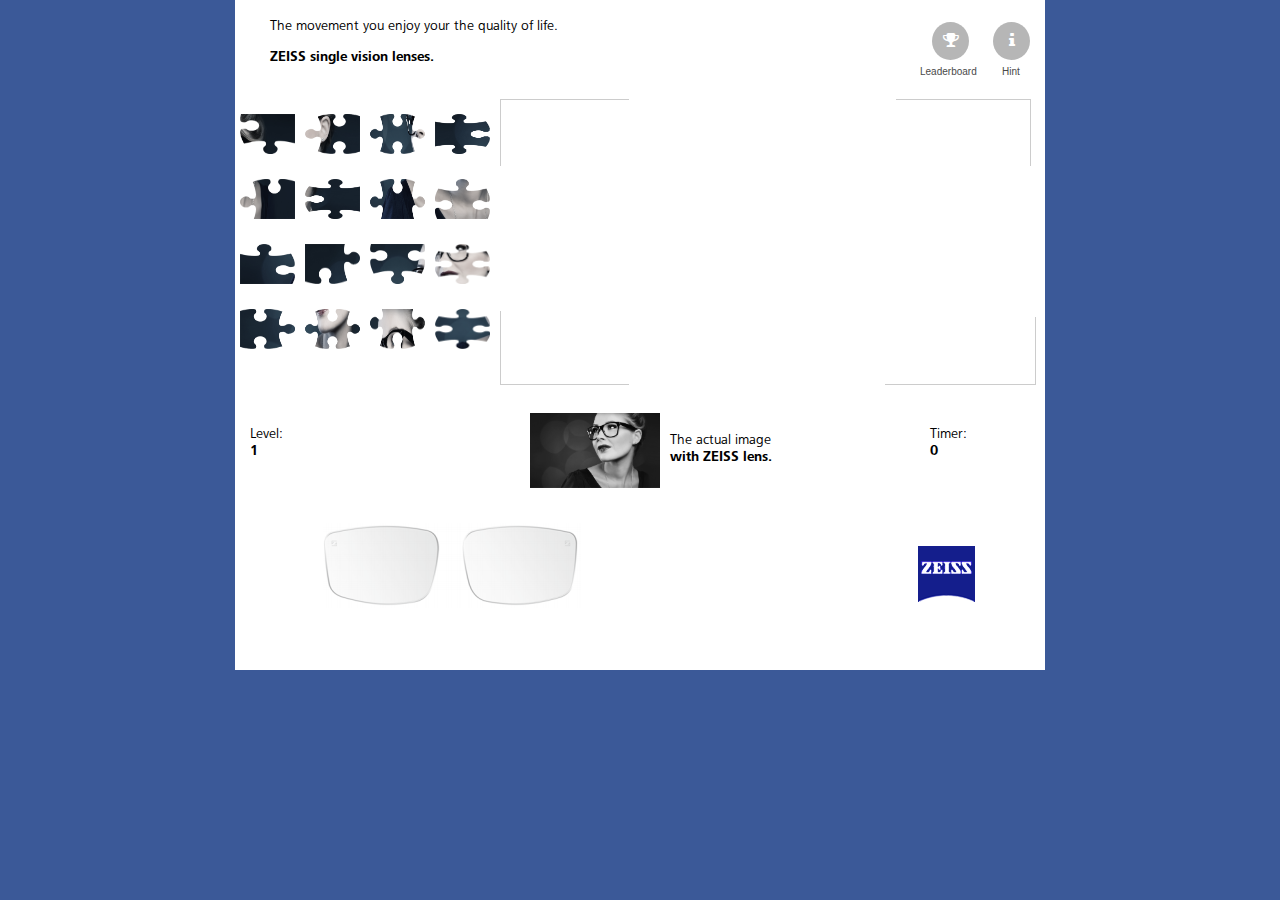
<file: assets/index.html>
<!DOCTYPE html PUBLIC "-//W3C//DTD XHTML 1.0 Transitional//EN" "http://www.w3.org/TR/xhtml1/DTD/xhtml1-transitional.dtd">
<html xmlns="http://www.w3.org/1999/xhtml">

<head>
    <title>Zeiss Puzzle</title>
    <link href="css/main.css" type="text/css" rel="stylesheet">
    <link href="css/animate.css" type="text/css" rel="stylesheet">
    <link href="css/puzzle.css" type="text/css" rel="stylesheet">
    <link href="css/font-awesome.min.css" type="text/css" rel="stylesheet">

    <script src="js/jquery-1.8.3.js"></script>
    <script src="js/jquery-ui-1.9.2.min.js"></script>
    <script src="js/main.js"></script>
    <script src="js/wow.min.js"></script>
</head>

<body>
    <div class="container">
        <div class="header">
            <div class="col-1">
                <p class="wow fadeInLeftBig">
                    The movement you enjoy your the quality of life.
                </p>
                <p class="wow fadeInLeftBig" data-wow-delay="0.2s"><strong>
                ZEISS single vision lenses.
            </strong>
                </p>
            </div>
            <div class="col-2">
                <a class="button wow fadeInRightBig" data-wow-delay="0.4s"><i class="fa fa-trophy"></i></a>
                
                <a class="button wow fadeInRightBig" data-wow-delay="0.5s" onclick="hint()"><i class="fa fa-info"></i></a>
                <span class="forbutton wow fadeInRight" data-wow-delay="0.7s">Leaderboard</span><span class="forbutton forbutton2 wow fadeInRight" data-wow-delay="0.7s">Hint</span>
            </div>
        </div>

        <div class="puzzle-body">
            <div class="puzzle">
                <!--<img src="img/puzzle.png">-->
                <div id="container">
                    <div class="dropbox"></div>
                    <button class="try-again" onclick="tryagain()">// Try Again</button>
                    <button class="nextlevel" onclick="nextlevel()">// Next Level</button>
                    <div id="gamebody">
                        <div class="dropbox">
                            <img src="img/puzzle.png" />
                        </div>
                        <div class="drags">
                            <img src="images/image1.png" class="drag drag5 wow zoomIn" data-wow-delay="0.1s" />
                            <img src="images/image2.png" class="drag drag6 wow zoomIn" data-wow-delay="0.2s" />
                            <img src="images/image3.png" class="drag drag1 wow zoomIn" data-wow-delay="0.3s" />
                            <img src="images/image4.png" class="drag drag2 wow zoomIn" data-wow-delay="0.4s"/>
                            <img src="images/image5.png" class="drag drag3 wow zoomIn" data-wow-delay="0.5s"/>
                            <img src="images/image6.png" class="drag drag16 wow zoomIn" data-wow-delay="0.6s"/>
                            <img src="images/image7.png" class="drag drag15 wow zoomIn" data-wow-delay="0.7s"/>
                            <img src="images/image8.png" class="drag drag14 wow zoomIn" data-wow-delay="0.8s"/>
                            <img src="images/image9.png" class="drag drag4 wow zoomIn" data-wow-delay="0.9s"/>
                            <img src="images/image10.png" class="drag drag7 wow zoomIn" data-wow-delay="1s"/>
                            <img src="images/image11.png" class="drag drag8 wow zoomIn" data-wow-delay="1.1s"/>
                            <img src="images/image12.png" class="drag drag11 wow zoomIn" data-wow-delay="1.2s"/>
                            <img src="images/image13.png" class="drag drag10 wow zoomIn" data-wow-delay="1.3s"/>
                            <img src="images/image14.png" class="drag drag13 wow zoomIn" data-wow-delay="1.4s"/>
                            <img src="images/image15.png" class="drag drag9 wow zoomIn" data-wow-delay="1.5s"/>
                            <img src="images/image16.png" class="drag drag12 wow zoomIn" data-wow-delay="1.6s"/>

                        </div>
                        <div class="drops drop1 wow fadeIn" data-wow-delay="1.1s">
                        </div>
                        <div class="drops drop2">
                        </div>
                        <div class="drops drop3">
                        </div>
                        <div class="drops drop4 wow fadeIn" data-wow-delay="1.1s">
                        </div>
                        <div class="drops drop5">
                        </div>
                        <div class="drops drop6">
                        </div>
                        <div class="drops drop7">
                        </div>
                        <div class="drops drop8">
                        </div>
                        <div class="drops drop9">
                        </div>
                        <div class="drops drop10">
                        </div>
                        <div class="drops drop11">
                        </div>
                        <div class="drops drop12">
                        </div>
                        <div class="drops drop13 wow fadeIn" data-wow-delay="1.1s" >
                        </div>
                        <div class="drops drop14">
                        </div>
                        <div class="drops drop15">
                        </div>
                        <div class="drops drop16 wow fadeIn" data-wow-delay="1.1s">
                        </div>
                    </div>
                </div>

            </div>
            <div class="play-btn" style="display:none;">
                <p>// play again
                    <br>// next level</p>
            </div>
        </div>

        <div class="footer">
            <div class="col col1">
                <p class="wow fadeInLeft " data-wow-delay="1.2s">Level:
                    <br>
                    <strong id="level">1</strong>
                </p>
            </div>
            <div class="col col2">
                <img src="img/puzzle.png" class="puzzle new wow zoomInDown" data-wow-delay="1.4s" data-wow-duration="2s">
                <p  class="wow fadeInLeft " data-wow-delay="1.4s">The actual image
                    <br>
                    <strong>with ZEISS lens.</strong>
                </p>
            </div>
            <div class="col col3"  >
                <p class="wow fadeInRight " data-wow-delay="1.8s">Timer:
                    <br>
                    <strong id="clock">0</strong>
                </p>
            </div>
            <div class="lenses">
                <img src="img/lense.png" class="wow flipInY" data-wow-delay="1.2s" >
            </div>
            <div class="logo">
                <img src="img/logo.png" class="wow fadeInRight" data-wow-delay="1.4s">
            </div>
        </div>
    </div>
</body>

</html>
</file>
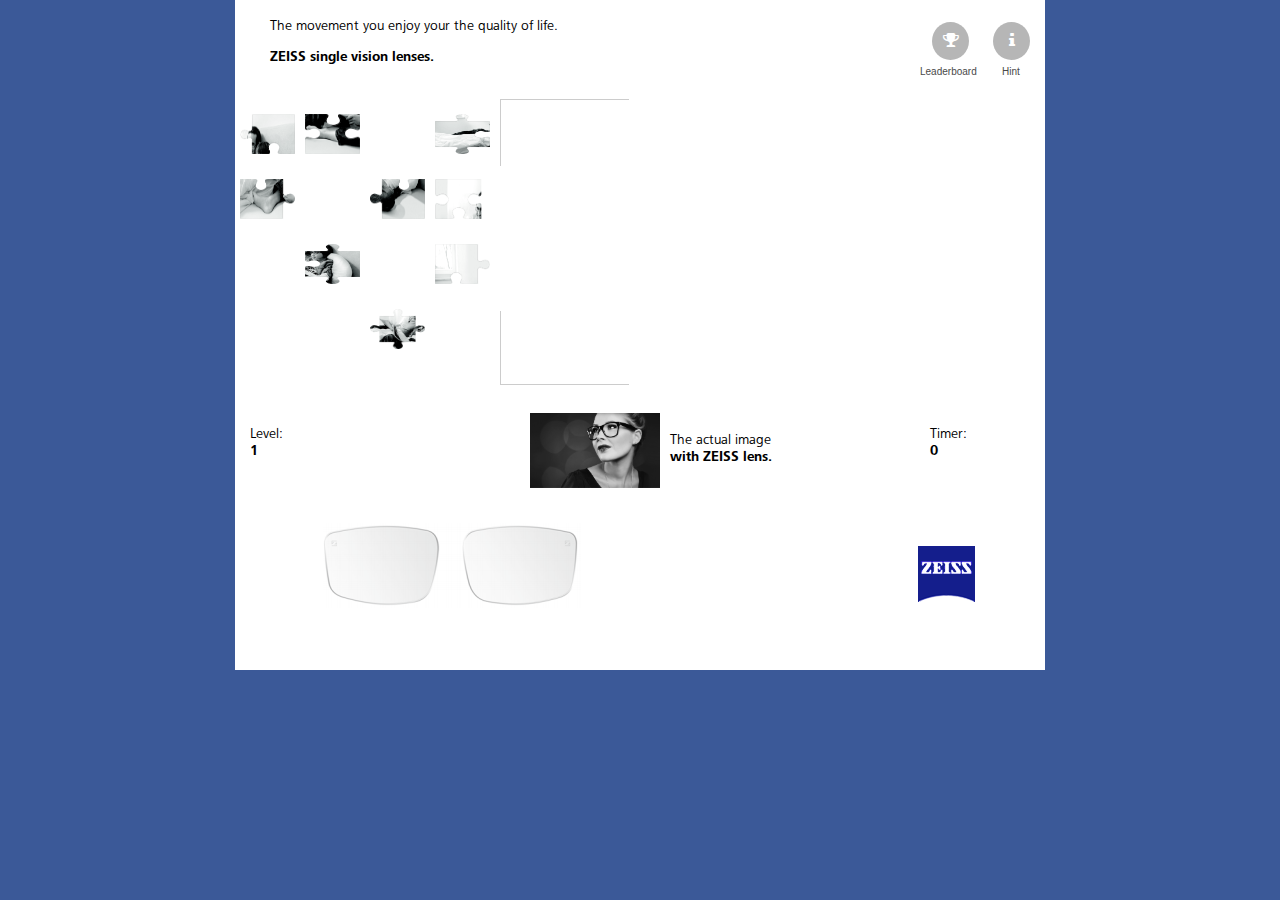
<file: assets/puzzle1.html>
<!DOCTYPE html PUBLIC "-//W3C//DTD XHTML 1.0 Transitional//EN" "http://www.w3.org/TR/xhtml1/DTD/xhtml1-transitional.dtd">
<html xmlns="http://www.w3.org/1999/xhtml">

<head>
    <title>Zeiss Puzzle</title>
    <link href="css/main.css" type="text/css" rel="stylesheet">
    <link href="css/animate.css" type="text/css" rel="stylesheet">
    <link href="css/puzzle.css" type="text/css" rel="stylesheet">
    <link href="css/font-awesome.min.css" type="text/css" rel="stylesheet">

    <script src="js/jquery-1.8.3.js"></script>
    <script src="js/jquery-ui-1.9.2.min.js"></script>
    <script src="js/main.js"></script>
    <script src="js/wow.min.js"></script>
</head>

<body>
    <div class="container">
        <div class="header">
            <div class="col-1">
                <p class="wow fadeInLeftBig">
                    The movement you enjoy your the quality of life.
                </p>
                <p class="wow fadeInLeftBig" data-wow-delay="0.2s"><strong>
                ZEISS single vision lenses.
            </strong>
                </p>
            </div>
            <div class="col-2">
                <a class="button wow fadeInRightBig" data-wow-delay="0.4s"><i class="fa fa-trophy"></i></a>
                
                <a class="button wow fadeInRightBig" data-wow-delay="0.5s" onclick="hint()"><i class="fa fa-info"></i></a>
                <span class="forbutton wow fadeInRight" data-wow-delay="0.7s">Leaderboard</span><span class="forbutton forbutton2 wow fadeInRight" data-wow-delay="0.7s">Hint</span>
            </div>
        </div>

        <div class="puzzle-body">
            <div class="puzzle">
                <!--<img src="img/puzzle.png">-->
                <div id="container">
                    <div class="dropbox"></div>
                    <button class="try-again" onclick="tryagain()">// Try Again</button>
                    <button class="nextlevel" onclick="nextlevel()">// Next Level</button>
                    <div id="gamebody">
                        <div class="dropbox">
                            <img src="../puzzle1/puzzle1.jpg" />
                        </div>
                        <div class="drags">
                            <img src="../puzzle1/1.png" class="drag drag1 wow zoomIn" data-wow-delay="0.1s" />
                            <img src="../puzzle1/2.png" class="drag drag2 wow zoomIn" data-wow-delay="0.2s" />
                            <img src="../puzzle1/3.png" class="drag drag3 wow zoomIn" data-wow-delay="0.3s" />
                            <img src="../puzzle1/4.png" class="drag drag4 wow zoomIn" data-wow-delay="0.4s"/>
                            <img src="../puzzle1/5.png" class="drag drag5 wow zoomIn" data-wow-delay="0.5s"/>
                            <img src="../puzzle1/6.png" class="drag drag6 wow zoomIn" data-wow-delay="0.6s"/>
                            <img src="../puzzle1/7.png" class="drag drag7 wow zoomIn" data-wow-delay="0.7s"/>
                            <img src="../puzzle1/8.png" class="drag drag8 wow zoomIn" data-wow-delay="0.8s"/>
                            <img src="../puzzle1/9.png" class="drag drag9 wow zoomIn" data-wow-delay="0.9s"/>
                            <!-- img src="images/image10.png" class="drag drag7 wow zoomIn" data-wow-delay="1s"/>
                            <img src="images/image11.png" class="drag drag8 wow zoomIn" data-wow-delay="1.1s"/>
                            <img src="images/image12.png" class="drag drag11 wow zoomIn" data-wow-delay="1.2s"/>
                            <img src="images/image13.png" class="drag drag10 wow zoomIn" data-wow-delay="1.3s"/>
                            <img src="images/image14.png" class="drag drag13 wow zoomIn" data-wow-delay="1.4s"/>
                            <img src="images/image15.png" class="drag drag9 wow zoomIn" data-wow-delay="1.5s"/>
                            <img src="images/image16.png" class="drag drag12 wow zoomIn" data-wow-delay="1.6s"/ -->

                        </div>
                        <div class="drops drop1 wow fadeIn" data-wow-delay="1.1s">
                        </div>
                        <div class="drops drop2">
                        </div>
                        <div class="drops drop3">
                        </div>
                        <div class="drops drop4 wow fadeIn" data-wow-delay="1.1s">
                        </div>
                        <div class="drops drop5">
                        </div>
                        <div class="drops drop6">
                        </div>
                        <div class="drops drop7">
                        </div>
                        <div class="drops drop8">
                        </div>
                        <div class="drops drop9">
                        </div>
                        <!-- div class="drops drop10">
                        </div>
                        <div class="drops drop11">
                        </div>
                        <div class="drops drop12">
                        </div>
                        <div class="drops drop13 wow fadeIn" data-wow-delay="1.1s" >
                        </div>
                        <div class="drops drop14">
                        </div>
                        <div class="drops drop15">
                        </div>
                        <div class="drops drop16 wow fadeIn" data-wow-delay="1.1s">
                        </div -->
                    </div>
                </div>

            </div>
            <div class="play-btn" style="display:none;">
                <p>// play again
                    <br>// next level</p>
            </div>
        </div>

        <div class="footer">
            <div class="col col1">
                <p class="wow fadeInLeft " data-wow-delay="1.2s">Level:
                    <br>
                    <strong id="level">1</strong>
                </p>
            </div>
            <div class="col col2">
                <img src="img/puzzle.png" class="puzzle new wow zoomInDown" data-wow-delay="1.4s" data-wow-duration="2s">
                <p  class="wow fadeInLeft " data-wow-delay="1.4s">The actual image
                    <br>
                    <strong>with ZEISS lens.</strong>
                </p>
            </div>
            <div class="col col3"  >
                <p class="wow fadeInRight " data-wow-delay="1.8s">Timer:
                    <br>
                    <strong id="clock">0</strong>
                </p>
            </div>
            <div class="lenses">
                <img src="img/lense.png" class="wow flipInY" data-wow-delay="1.2s" >
            </div>
            <div class="logo">
                <img src="img/logo.png" class="wow fadeInRight" data-wow-delay="1.4s">
            </div>
        </div>
    </div>
</body>

</html>
</file>
<file: assets/css/main.css>
@font-face {
    font-family: 'FrutigerNextPro';
    src: url('../fonts/FrutigerNextPro-Regular.otf');
    font-weight: normal;
}
@font-face {
    font-family: 'FrutigerNextPro';
    src: url('../fonts/FrutigerNextPro-Bold.otf');
    font-weight: bold;
}
body {
    background: #3B5998;
    font-family: 'FrutigerNextPro';
    font-weight: normal;
    font-size: 14px;
    -webkit-font-smoothing: antialiased;
    margin: 0px;
    height: 100%;
}
div.col-1 {
    width: 300px;
    margin-left: 30px;
    margin-bottom: 15px;
    float: left;
}
div.container {
    width: 800px;
    margin: 0 auto;
    background: white;
    padding: 5px;
    overflow: hidden;
    min-height: 660px;
    position: relative;
}
div.col-2 {
    width: 118px;
    float: right;
    margin-left: 270px;
    margin-top: 30px;
    position: relative;
}
.play-btn p {
    color: white;
    font-size: 28px;
}
div.play-btn {
    position: relative;
    top: -135px;
    left: 30px;
}
div.puzzle-body {
    height: 320px;
    margin: -6px;
}
div.col2 img.puzzle {
    -webkit-filter: grayscale(0);
    position: absolute;
    top: -320px;
    left: 266px;
    width: 530px;
    -webkit-transition:all 2s;
}
div.col2 img.puzzle.new {
    width: 130px;
    -webkit-filter: grayscale(1);
    position: absolute;
    top: 0px;
    left: 290px;
}
div.col {
    width: 35%;
    float: left;
}
div.col3 {
    width: 12%;
}
div.col2 {
    width: 50%;
}
.col2 img {
    float: left;
    margin-right: 15px;
}
.col2 p {
    margin-top: 20px;
    margin-left: 140px;
}
.col1 {
    margin-left: 10px;
}
.lenses {
    float: left;
    margin: 25px 70px 0;
}
div.logo {
    float: right;
    margin: 65px 65px 0;
}
.footer {
    min-height: 230px;
}
.header {
    height: 100px;
}
a.button {
    font-size: 17px;
    color: white;
    padding: 10px;
    background: #B6B6B6;
    min-height: 18px;
    min-width: 17px;
    display: inline-block;
    text-align: center;
    border-radius: 81%;
    margin: -20px 10px 0;
}
span.forbutton {
    font-size: 10px;
    position: absolute;
    top: 31px;
    font-family: arial;
    left: -2px;
    color: #494949;
    font-weight: normal;
    cursor: default;
}
span.forbutton2 {
    left: 80px;
    ;
}
p {
    cursor: default;
}
.col-3 {
    position: absolute;
    left: 500px;
    top: 50px;
    font-weight: bold;
}
.aligncenter td
{
text-align: center;
}
</file>
<file: assets/css/puzzle.css>
.try-again
{
width:auto;
height:auto;
color:#f5f5f5;
text-align:center;
background: none;
font-family: 'FrutigerNextPro';
/* font-weight: bold; */
font-size:16px;
font-weight: normal;
position:absolute;
top:361px;
left:57px;
z-index:3;
display:none;
border:0;
outline:none;
}
.nextlevel
{
outline:none;
width:auto;
height:auto;
color:#f5f5f5;
text-align:center;
background: none;
font-size:16px;
font-weight: normal;
font-family: 'FrutigerNextPro';
position:absolute;
top: 397px;
left: 57px;
z-index:3;
display:none;
border:0;
}
#hint-button
 {
 background:url(img/info.png);
height: 30px;
width: 30px;
border-radius: 50%;
border: none;
outline: none;
}
.footer
{
position:relative;
}
#container
{
width:810px;
margin:auto;
position:relative;
}
.dropbox 
{
-webkit-filter: grayscale(0.7);
position:absolute;
height:285px;
width:535px;
left:265px;
top:0px;
z-index:0;
display:none;

}
#hint-button:hover {
box-shadow: 1px 1px 3px 1px #ccc;
}
.drag{
-webkit-filter: grayscale(0.7);
}
.full
{
position:absolute;
-webkit-animation: zoomimg 3s forwards; 
}
@-webkit-keyframes zoomimg
{
100%{ width:810px;
height:466px; top:0px; left:0px; -webkit-filter: grayscale(0);}
}
.bodyinc
{
-webkit-animation:gamebody_inc 3s forwards;
}
@-webkit-keyframes gamebody_inc
{
100%{height:500px;}
}
@-webkit-keyframes gamebody_dec
{
100%{height:320px;}
}
.drops
{
position:absolute;
}
.drop1{left:265px; top:0px; height:66px; width:128px;}
.drop2{left:265px; top:62px;height:85px; width:128px;}
.drop3{left:265px; top:141px;height:77px; width:128px;}
.drop4{left:265px; top:212px;height:73px; width:128px;}
.drop5{left:393px; top:0px; height:66px; width:134px;}
.drop6{left:385px; top:62px; height:74px; width:150px;}
.drop7{left:393px; top:132px; height:95px; width:134px;}
.drop8{left:380px; top:218px; height:67px; width:160px;}
.drop9{left:515px; top:0px; height:66px; width:155px;} 
.drop10{left:515px; top:57px; height:90px; width:155px;}
.drop11{left:515px; top:141px; height:77px; width:155px;}
.drop12{left:515px; top:213px; height:72px;width:155px;}
.drop13{left:661px; top:0px; height:66px; width:134px;}
.drop14{left:657px; top:60px; height:85px; width:140px;}
.drop15{left:661px; top:135px; height:90px; width:134px;}
.drop16{left:650px; top:218px; height:67px; width:150px;}
#dragbox
{
width:260px;
height:285px;
}
.dropbox img
{
width:inherit;
height:inherit;
}
.drags img
{
width:55px;
height:40px;
position:absolute;
}
.drop1{
    border-top: 1px solid #ccc;
    border-left: 1px solid #ccc;
}
.drop4{
    border-bottom: 1px solid #ccc;
    border-left: 1px solid #ccc;
}
.drop13{
    border-top: 1px solid #ccc;
    border-right: 1px solid #ccc;
}
.drop16{
    border-right: 1px solid #ccc;
    border-bottom: 1px solid #ccc;
}
</file>
